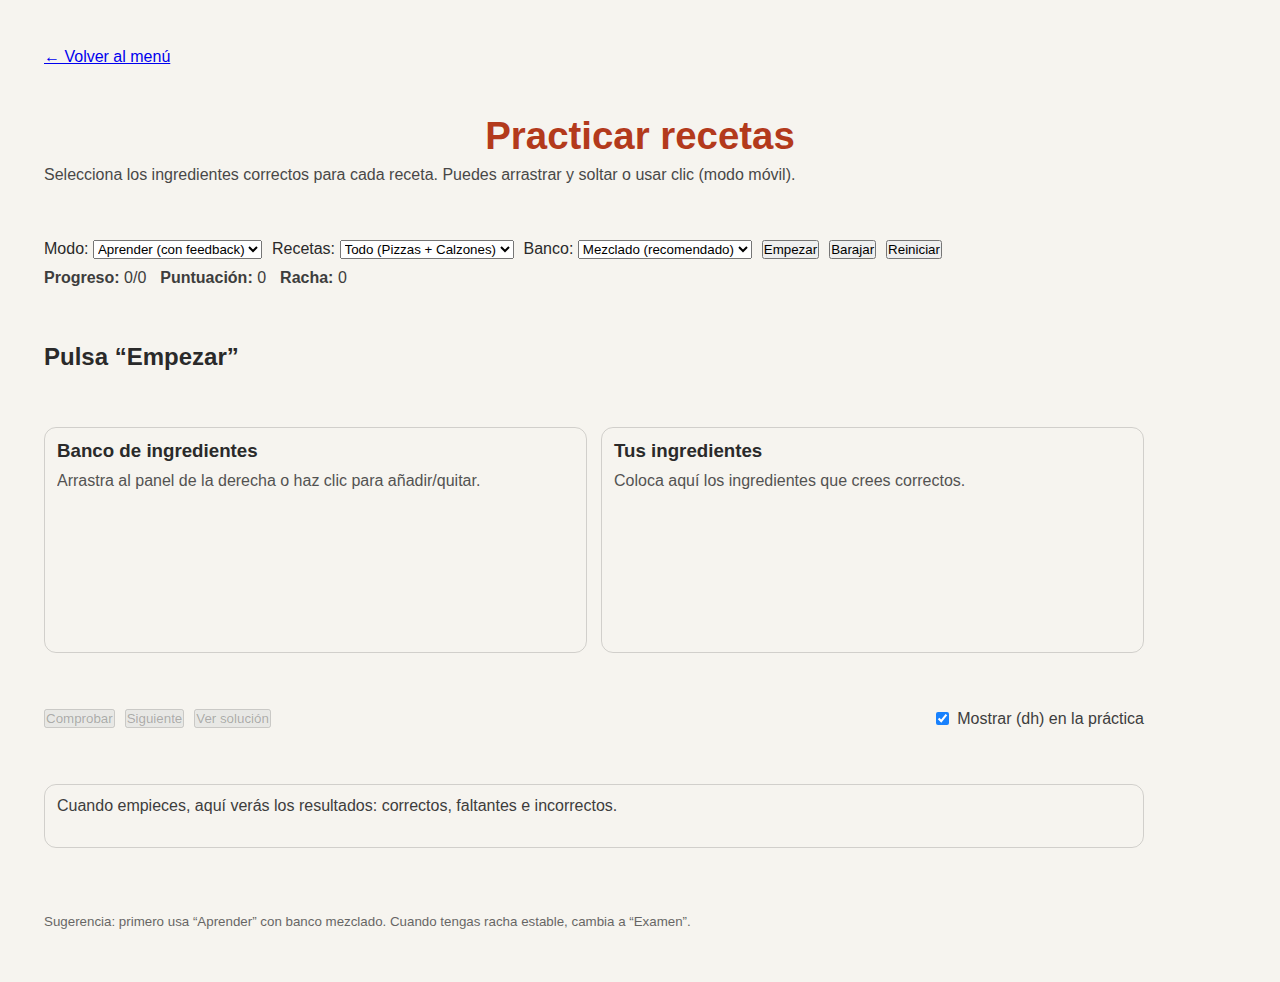
<file: practicar.html>
<!DOCTYPE html>
<html lang="es">
<head>
  <meta charset="UTF-8">
  <meta name="viewport" content="width=device-width, initial-scale=1">
  <title>Practicar recetas</title>

  <link rel="icon" href="favicon.ico">
  <link rel="stylesheet" href="styles.css">
</head>

<body>
  <a href="index.html" style="display:inline-block;margin:16px 12px;">← Volver al menú</a>

  <header style="margin:0 12px 12px;">
    <h1 style="margin:0;">Practicar recetas</h1>
    <p style="margin:8px 0 0; opacity:0.85;">
      Selecciona los ingredientes correctos para cada receta. Puedes arrastrar y soltar o usar clic (modo móvil).
    </p>
  </header>

  <!-- Panel de control -->
  <section style="margin:12px; display:grid; gap:10px; max-width:1100px;">
    <div style="display:flex; flex-wrap:wrap; gap:10px; align-items:center;">
      <label>
        Modo:
        <select id="modeSelect">
          <option value="learn" selected>Aprender (con feedback)</option>
          <option value="exam">Examen (más estricto)</option>
        </select>
      </label>

      <label>
        Recetas:
        <select id="scopeSelect">
          <option value="all" selected>Todo (Pizzas + Calzones)</option>
          <option value="pizzas">Solo pizzas</option>
          <option value="calzones">Solo calzones</option>
        </select>
      </label>

      <label>
        Banco:
        <select id="bankSizeSelect">
          <option value="mixed" selected>Mezclado (recomendado)</option>
          <option value="all">Todos los ingredientes</option>
        </select>
      </label>

      <button id="startBtn" type="button">Empezar</button>
      <button id="shuffleBtn" type="button">Barajar</button>
      <button id="resetBtn" type="button">Reiniciar</button>
    </div>

    <div style="display:flex; flex-wrap:wrap; gap:14px; align-items:center; opacity:0.9;">
      <div><strong>Progreso:</strong> <span id="progressText">0/0</span></div>
      <div><strong>Puntuación:</strong> <span id="scoreText">0</span></div>
      <div><strong>Racha:</strong> <span id="streakText">0</span></div>
      <div id="timerWrap" style="display:none;"><strong>Tiempo:</strong> <span id="timerText">00:00</span></div>
    </div>
  </section>

  <!-- Receta actual -->
  <section style="margin:12px; max-width:1100px;">
    <div style="display:flex; gap:14px; align-items:center; flex-wrap:wrap;">
      <h2 id="recipeTitle" style="margin:0;">Pulsa “Empezar”</h2>
      <small id="recipeTag" style="opacity:0.75;"></small>
    </div>

    <div id="recipeHint" style="margin-top:8px; opacity:0.85; display:none;">
      Consejo: céntrate en los ingredientes diferenciales (salsas especiales, embutidos, quesos, huevo).
    </div>
  </section>

  <!-- Área de juego -->
  <section style="margin:12px; max-width:1100px; display:grid; grid-template-columns: 1fr 1fr; gap:14px;">
    <!-- Banco de ingredientes -->
    <div style="border:1px solid rgba(0,0,0,0.15); border-radius:12px; padding:12px;">
      <h3 style="margin:0 0 10px;">Banco de ingredientes</h3>
      <p style="margin:0 0 10px; opacity:0.8;">
        Arrastra al panel de la derecha o haz clic para añadir/quitar.
      </p>

      <div id="ingredientBank"
           style="min-height:140px; display:flex; flex-wrap:wrap; gap:8px;"
           aria-label="Banco de ingredientes">
        <!-- JS inyecta aquí chips arrastrables -->
      </div>
    </div>

    <!-- Selección del usuario -->
    <div style="border:1px solid rgba(0,0,0,0.15); border-radius:12px; padding:12px;">
      <h3 style="margin:0 0 10px;">Tus ingredientes</h3>
      <p style="margin:0 0 10px; opacity:0.8;">
        Coloca aquí los ingredientes que crees correctos.
      </p>

      <div id="selectedZone"
           style="min-height:140px; display:flex; flex-wrap:wrap; gap:8px;"
           aria-label="Zona de selección">
        <!-- JS inyecta aquí chips seleccionados -->
      </div>
    </div>
  </section>

  <!-- Acciones -->
  <section style="margin:12px; max-width:1100px; display:flex; flex-wrap:wrap; gap:10px; align-items:center;">
    <button id="checkBtn" type="button" disabled>Comprobar</button>
    <button id="nextBtn" type="button" disabled>Siguiente</button>
    <button id="showAnswerBtn" type="button" disabled>Ver solución</button>

    <label style="margin-left:auto; display:flex; gap:8px; align-items:center; opacity:0.9;">
      <input id="showDhToggle" type="checkbox" checked>
      Mostrar (dh) en la práctica
    </label>
  </section>

  <!-- Feedback -->
  <section style="margin:12px; max-width:1100px;">
    <div id="feedbackBox"
         style="border:1px solid rgba(0,0,0,0.15); border-radius:12px; padding:12px; min-height:64px;">
      <div id="feedbackText" style="opacity:0.9;">
        Cuando empieces, aquí verás los resultados: correctos, faltantes e incorrectos.
      </div>

      <div id="feedbackDetails" style="margin-top:10px; display:none;">
        <div style="display:grid; grid-template-columns: 1fr 1fr 1fr; gap:10px;">
          <div>
            <strong>Correctos</strong>
            <ul id="correctList"></ul>
          </div>
          <div>
            <strong>Faltantes</strong>
            <ul id="missingList"></ul>
          </div>
          <div>
            <strong>Incorrectos</strong>
            <ul id="wrongList"></ul>
          </div>
        </div>
      </div>
    </div>
  </section>

  <!-- Nota -->
  <footer style="margin:20px 12px; opacity:0.7;">
    <small>
      Sugerencia: primero usa “Aprender” con banco mezclado. Cuando tengas racha estable, cambia a “Examen”.
    </small>
  </footer>

  <!-- Este archivo JS lo creamos en el siguiente paso -->
  <script src="script.js"></script>
  <!-- Recomendación: en el siguiente paso separaremos a practice.js para no mezclar con recetas.
       Si prefieres, lo dejamos todo en script.js y lo detectamos por URL. -->
</body>
</html>
</file>
<file: styles.css>
:root {
  font-family: 'Segoe UI', Tahoma, Geneva, Verdana, sans-serif;
  color: #2a2a2a;
  background-color: #f6f4ef;
}

* {
  box-sizing: border-box;
  margin: 0;
  padding: 0;
}

body {
  min-height: 100vh;
  background-color: #f6f4ef;
  color: #2a2a2a;
  padding: 2rem;
  display: flex;
  flex-direction: column;
  gap: 2rem;
}

h1 {
  text-align: center;
  font-size: clamp(2rem, 3vw, 3rem);
  color: #b33a1c;
}

.cards-grid {
  display: grid;
  grid-template-columns: repeat(auto-fit, minmax(240px, 1fr));
  gap: 1.5rem;
}

.card {
  perspective: 1200px;
}

.inner {
  position: relative;
  width: 100%;
  padding-top: 140%;
  transition: transform 0.7s ease;
  transform-style: preserve-3d;
}

.inner.flipped {
  transform: rotateY(180deg);
}

.front,
.back {
  position: absolute;
  inset: 0;
  border-radius: 16px;
  overflow: hidden;
  box-shadow: 0 10px 20px rgba(0, 0, 0, 0.15);
  backface-visibility: hidden;
  display: flex;
  flex-direction: column;
  justify-content: space-between;
  background-color: #fff;
}

.front img {
  width: 100%;
  height: 100%;
  object-fit: cover;
}

.front .title {
  position: absolute;
  bottom: 0;
  width: 100%;
  background: linear-gradient(transparent, rgba(0, 0, 0, 0.7));
  color: #fff;
  text-transform: capitalize;
  padding: 1rem;
  font-weight: 600;
}

.back {
  padding: 1.2rem;
  transform: rotateY(180deg);
  background: #fff8f3;
  justify-content: center;
  align-items: center;
  gap: 0.75rem;
  text-align: center;
}

.back h3 {
  margin-bottom: 0.5rem;
  color: #b33a1c;
}

.back ul {
  list-style: disc;
  list-style-position: inside;
  padding-left: 0;
  display: flex;
  flex-direction: column;
  gap: 0.35rem;
  width: 100%;
  max-height: 100%;
  overflow-y: auto;
}

.dh {
  background: linear-gradient(90deg, #fff7a6, #ffd27f);
  padding: 3px 6px;
  border-radius: 4px;
  font-weight: bold;
}

@media (hover: hover) and (pointer: fine) {
  .card:hover .inner:not(.flipped) {
    transform: translateY(-4px);
  }
}
.home-header { text-align: center; margin: 24px 12px; }
.home-actions {
  display: grid;
  gap: 16px;
  max-width: 900px;
  margin: 0 auto;
  padding: 12px;
  grid-template-columns: repeat(auto-fit, minmax(240px, 1fr));
}
.home-card {
  display: block;
  padding: 18px;
  border-radius: 12px;
  text-decoration: none;
  border: 1px solid rgba(0,0,0,0.15);
}
.home-card h2 { margin: 0 0 8px 0; }
.home-card p { margin: 0; opacity: 0.85; }
.home-card:hover { transform: translateY(-1px); }
.home-footer { text-align: center; margin: 28px 12px; opacity: 0.7; }
</file>
